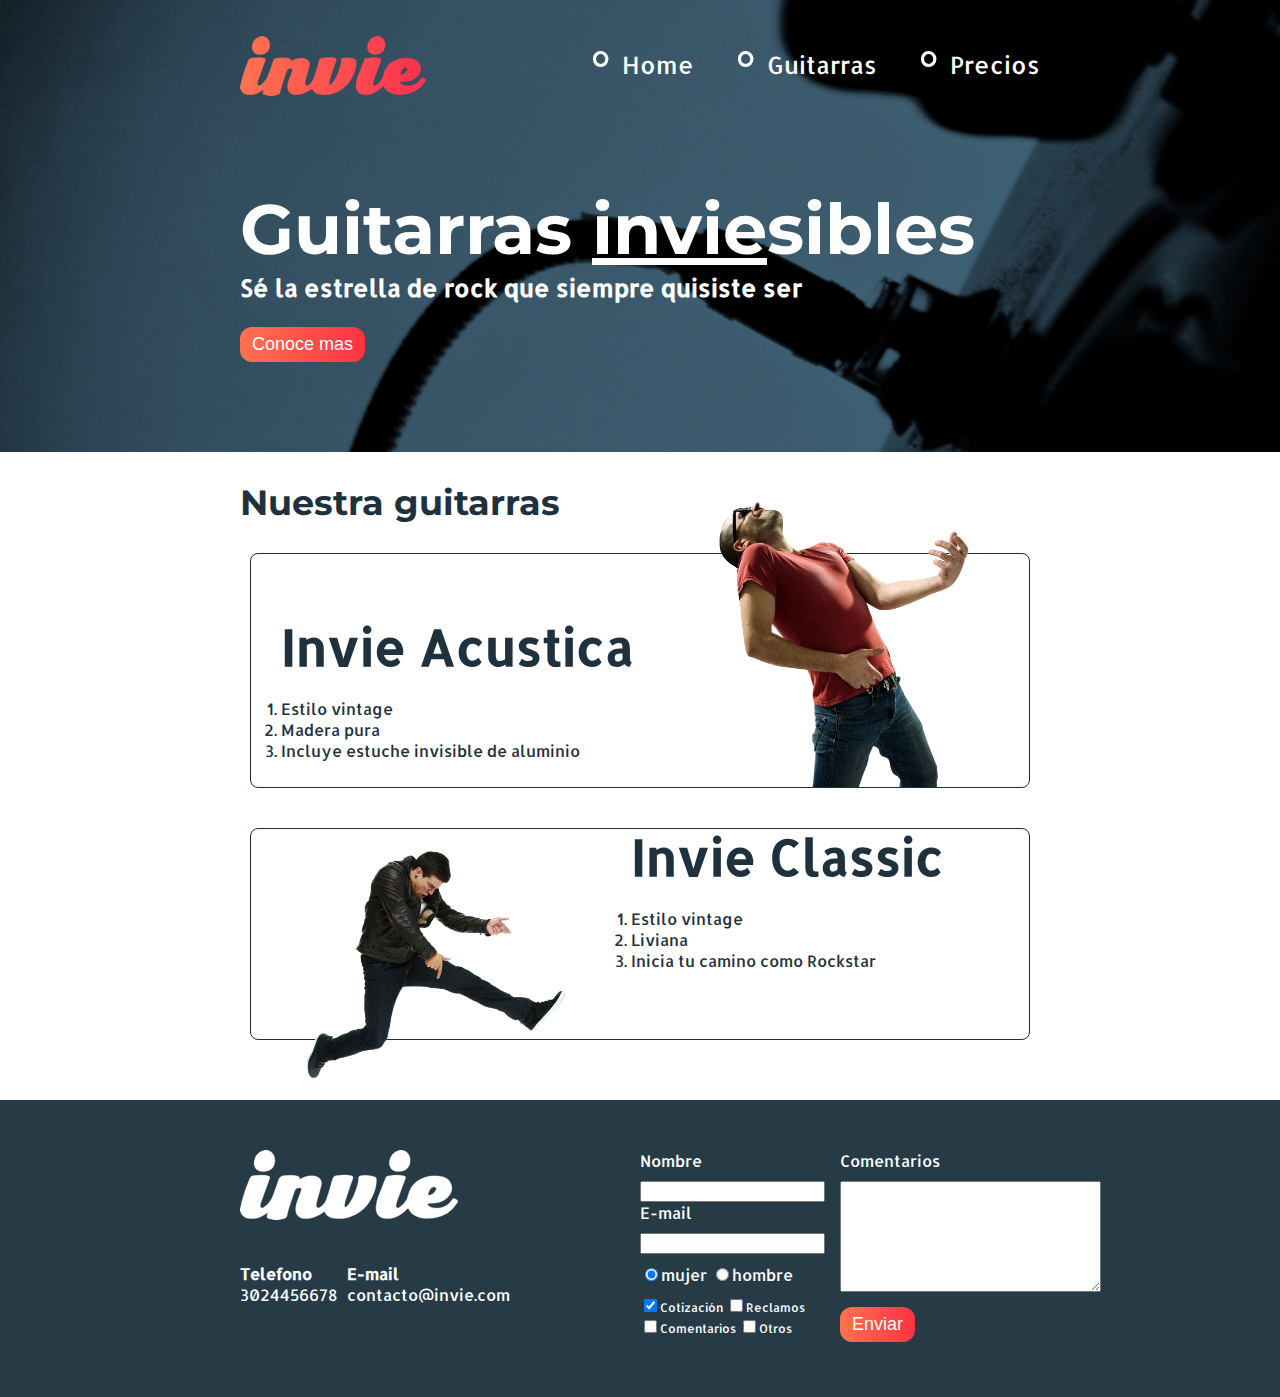
<file: index.html>
<!DOCTYPE html>
<html>
  <head>
    <title>Invie - tus mejores guitarras!!</title>
    <meta charset="utf-8"/>
    <link href='https://fonts.googleapis.com/css?family=Montserrat:400,700|Allerta' rel='stylesheet' type='text/css'>
    <link rel="stylesheet" href="css/invie.css"/>
  </head>
  <body>
    <section id="portada" class="portada background"> <!-- portada -->
    	<header id="header" class="header contenedor"> <!-- header -->
      <figure class="logotipo"> <!-- logotipo -->
        <img src="images/invie.png" width="186" height="60" alt="Invie logotipo"/>
      </figure>
      <nav class="menu"> <!-- menu -->
        <ul>
          <li>
            <a href="index.html">Home</a>
          </li>
          <li>
            <a href="index.html#guitarras">Guitarras</a>
          </li>
          <li>
            <a href="precios.html">Precios</a>
          </li>
        </ul>
      </nav>
    </header>
      <div class="contenedor">
        <h1 class="titulo">Guitarras <span>invie</span>sibles</h1><!-- titulo -->
        <h3 class="title-a">Sé la estrella de rock que siempre quisiste ser</h3><!-- resumen -->
        <button class="button" >Conoce mas</button><!-- boton -->
      </div>
    </section>
    <section id="guitarras" class="guitarras contenedor"> <!-- guitarras -->
      <h2>Nuestra guitarras</h2><!-- titulo -->
      <article class="guitarra"> <!-- guitarra 1 -->
        <img class="derecha" src="images/invie-acustica.png" alt="Guitarra Invie Acustica" width="350"/>
        <div class="contenedor-guitarra-a">
          <h3 class="title-b">Invie Acustica</h3>
          <ol>
            <li>Estilo vintage</li>
            <li>Madera pura</li>
            <li>Incluye estuche invisible de aluminio</li>
          </ol>
        </div>
      </article>
      <article class="guitarra b"> <!-- guitarra 2 -->
        <img class="izquierda" src="images/invie-classic.png" alt="Guitarra Invie Classic" width="350"/>
        <div class="contenedor-guitarra-b">
          <h3 class="title-b">Invie Classic</h3>
          <ol>
            <li>Estilo vintage</li>
            <li>Liviana</li>
            <li>Inicia tu camino como Rockstar</li>
          </ol>
        </div>
      </article>
    </section>

    <footer class="footer">
        <div class="contenedor">
            <div class="contacto">
              <img src="images/invie-white.png" alt="logotipo blanco"/>
              <a href="tel:+573024456678"><strong>Telefono</strong><span>3024456678</span></a>
              <a href="mailto:contacto@invie.com"><strong>E-mail</strong><span>contacto@invie.com</span></a>
            </div>

            <form class="formulario">
            	<div class="col1">
            		<label for="nombre">Nombre</label>
              	<input type="text" required id="nombre" name="nombre" />
              	<label for="email">E-mail</label>
              	<input type="email" required id="email" name="email">

              	<div class="sexo">
	              	<label for="mujer">
	              		<input type="radio" checked id="mujer" name="sexo" value="mujer">mujer
	              	</label>
	              	<label for="hombre">
	              		<input type="radio" id="hombre" name="sexo" value="mombre">hombre
	              	</label>

              	</div>
              	<div class="intereses">
              		
              		<label for="cotizacion">
              			<input type="checkbox" checked id="cotizacion" name="intereses" value="cotizacion">Cotización	
              		</label>

              		<label for="reclamos">
              			<input type="checkbox" id="reclamos" name="intereses" value="reclamos">Reclamos	
              		</label>

              		<label for="comentarios">
              			<input type="checkbox" id="comentarios" name="intereses" value="comentarios">Comentarios	
              		</label>

              		<label for="otros">
              			<input type="checkbox" id="otros" name="intereses" value="otros">Otros
              		</label>

              		
              	</div>

            	</div>
            	
              	<div class="col2">
              		<label for="comentarios">Comentarios</label>
              		<textarea name="comentarios" id="comentarios" cols="30" rows="7"></textarea>
              		<input type="submit" name="" value="Enviar" class="button" />
              	</div>


            </form>
       </div>
    </footer>
  </body>
 
</html>
</file>
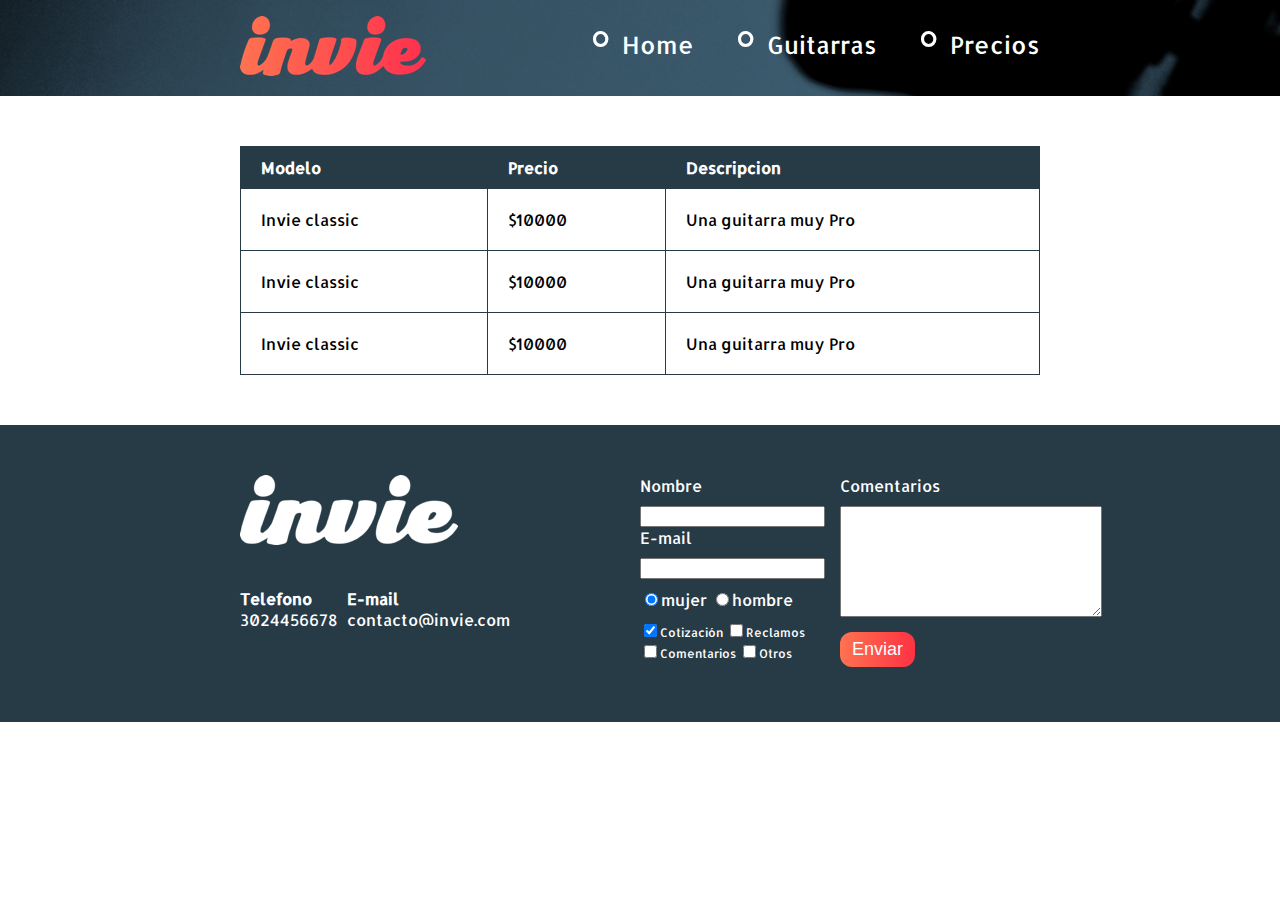
<file: precios.html>
<!DOCTYPE html>
<html>
<head>
	<title>Precios de tus mejores guitarras!!</title>
	<meta charset="utf-8"/>
    <link href='https://fonts.googleapis.com/css?family=Montserrat:400,700|Allerta' rel='stylesheet' type='text/css'>
    <link rel="stylesheet" href="css/invie.css"/>
</head>
<body>

    	<header id="header" class="header background"> <!-- header -->
      <div class="contenedor">
                <figure class="logotipo"> <!-- logotipo -->
                  <img src="images/invie.png" width="186" height="60" alt="Invie logotipo"/>
                </figure>
          <nav class="menu"> <!-- menu -->
            <ul>
              <li>
                <a href="index.html">Home</a>
              </li>
              <li>
                <a href="index.html#guitarras">Guitarras</a>
              </li>
              <li>
                <a href="precios.html">Precios</a>
              </li>
            </ul>
          </nav>
        
      </div>
     
    </header>
    <section class="tabla">

    	<div class="contenedor">
    		<table>
	    		<head>
	    			<tr>
	    				<th>Modelo</th>
	    				<th>Precio</th>
	    				<th>Descripcion</th>
	    			</tr>
	    		</head>
	    		<tbody>
	    			<tr>
	    				<td>Invie classic</td>
	    				<td>$10000</td>
	    				<td>Una guitarra muy Pro</td>

	    			</tr>
	    				<tr>
	    				<td>Invie classic</td>
	    				<td>$10000</td>
	    				<td>Una guitarra muy Pro</td>

	    			</tr>
	    				<tr>
	    				<td>Invie classic</td>
	    				<td>$10000</td>
	    				<td>Una guitarra muy Pro</td>

	    			</tr>
	    		</tbody>
    		</table>
    	</div>
    	
    </section>
    <footer class="footer">
        <div class="contenedor">
            <div class="contacto">
              <img src="images/invie-white.png" alt="logotipo blanco"/>
              <a href="tel:+573024456678"><strong>Telefono</strong><span>3024456678</span></a>
              <a href="mailto:contacto@invie.com"><strong>E-mail</strong><span>contacto@invie.com</span></a>
            </div>

            <form class="formulario">
            	<div class="col1">
            		<label for="nombre">Nombre</label>
              	<input type="text" required id="nombre" name="nombre" />
              	<label for="email">E-mail</label>
              	<input type="email" required id="email" name="email">

              	<div class="sexo">
	              	<label for="mujer">
	              		<input type="radio" checked id="mujer" name="sexo" value="mujer">mujer
	              	</label>
	              	<label for="hombre">
	              		<input type="radio" id="hombre" name="sexo" value="mombre">hombre
	              	</label>

              	</div>
              	<div class="intereses">
              		
              		<label for="cotizacion">
              			<input type="checkbox" checked id="cotizacion" name="intereses" value="cotizacion">Cotización	
              		</label>

              		<label for="reclamos">
              			<input type="checkbox" id="reclamos" name="intereses" value="reclamos">Reclamos	
              		</label>

              		<label for="comentarios">
              			<input type="checkbox" id="comentarios" name="intereses" value="comentarios">Comentarios	
              		</label>

              		<label for="otros">
              			<input type="checkbox" id="otros" name="intereses" value="otros">Otros
              		</label>

              		
              	</div>

            	</div>
            	
              	<div class="col2">
              		<label for="comentarios">Comentarios</label>
              		<textarea name="comentarios" id="comentarios" cols="30" rows="7"></textarea>
              		<input type="submit" name="" value="Enviar" class="button" />
              	</div>


            </form>
       </div>
    </footer>
</body>
</html>
</file>
<file: css/invie.css>
/** {
  width: tamaño;
  height: tamaño;
  padding: 10px;
  padding-top: 10px;
  padding-right: 13px;
  padding-left: 15px;
  padding-bottom: 5px;
  padding: 10px 13px 5px 15px;
  margin: 10px;
  margin-top: 10px;
  margin-right: 13px;
  margin-left: 15px;
  margin-bottom: 5px;
  margin: 10px 13px 5px 15px;
  border: 2px solid red;
}*/

body {
  font-family: 'Allerta', sans-serif;
  margin: 0;
}
table{
  width: 100%
}
th{
  background: #273b47;
  color: white;
}
th{
  padding: 10px 20px;
  text-align: left;
}
td{
  padding: 20px;
}
table,td,th{
  border: 1px solid #273b47;
  border-collapse: collapse;
}
input, textarea{
  outline: 0;
}
input:focus,textarea:focus{
  background:lightgray;
}
.contenedor {
  width: 800px;
  margin: auto;
  position: relative;
}
.button{
  border-radius: 12px;
  border: none;
  background:#fd3243;
  color: white;
  padding: 7px 12px;
  cursor: pointer;
  font-size: 18px;
  background: linear-gradient(to left,#fd3243,#ff7250);
}

.titulo {
  font-family: 'Montserrat', sans-serif;
  font-size: 70px;
  margin-bottom: 0;
  margin-top: 70px;
}
.titulo span{
	text-decoration: underline;
}

.title-a {
  font-size: 24px;
  margin-top: 0;
}

.title-b {
  font-size: 50px;
  margin-bottom: 20px;
}

.guitarras {
  color: #1F313C;
  margin-bottom: 60px;
}

.guitarras h2 {
  font-family: 'Montserrat', sans-serif;
  font-size: 35px;

}

.background{
background-image: url('../images/background.png');
  background-size: cover;
}

.portada {
  color: white;
  padding: 20px;
}

.portada button {
  margin-bottom: 70px;
}


.menu {
  font-size: 24px;
  display: inline-block;
  position: absolute;
  right: 0;
}

.menu li {
  display: inline-block;
  margin-left: 30px;
}
.menu li:before{
 content: '∘';
 font-size: 50px;
 line-height: 20px;
 color: white;
 }
.menu a{
	color: white;
	text-decoration: none;
}

.logotipo {
  display: inline-block;
  margin-left: 0;
}




.guitarra {
  margin: 10px 10px 40px 10px;
  padding: 10px;
/*  overflow: hidden;
*/  border: 1px solid #1F313C;
  border-radius:8px;
}
.guitarra ol {
  padding: 0;
}
.guitarra.b{
  height: 190px;
}


.derecha {
  float: right;
  position: relative;
  top: -127px;
}

.izquierda {
  float: left;
  position: relative;
}

.contenedor-guitarra-a {
  padding-left: 20px;
}
.contenedor-guitarra-b {
  margin-left: 370px;
  position: relative;
  bottom: 90px;


}
.header{
  position: relative;
}
.footer{
  background: #273b47;
  padding: 50px 10px;
}
.contacto
{
	display: flex;
	width: 300px;
	flex-wrap: wrap;
	align-items: flex-start;
}
.contacto img
{
  display: block;
}
.contacto strong
{
  display: block;
}
.contacto a{
  color: white;
  text-decoration: none;
  margin: 10px 10px 10px 0;
}
.footer .contenedor{
	display: flex;
	justify-content: space-between;
}
.formulario
{
	display: flex;
	width: 400px;
	color: white;
	
}
.col1,.col2
{
	display: flex;
	flex-direction: column;
}
.col1{
	margin-right: 15px;
}
.col2
{
	align-items: flex-start;
}
.col2 .button{
  margin-top: 15px;
}
.intereses label{
	font-size: 12px;
}
.formulario label,.sexo,.intereses{
	margin-bottom: 10px;
}
.sexo{
	margin-top: 10px;
}

.tabla{
  margin: 50px 0;
}
</file>
